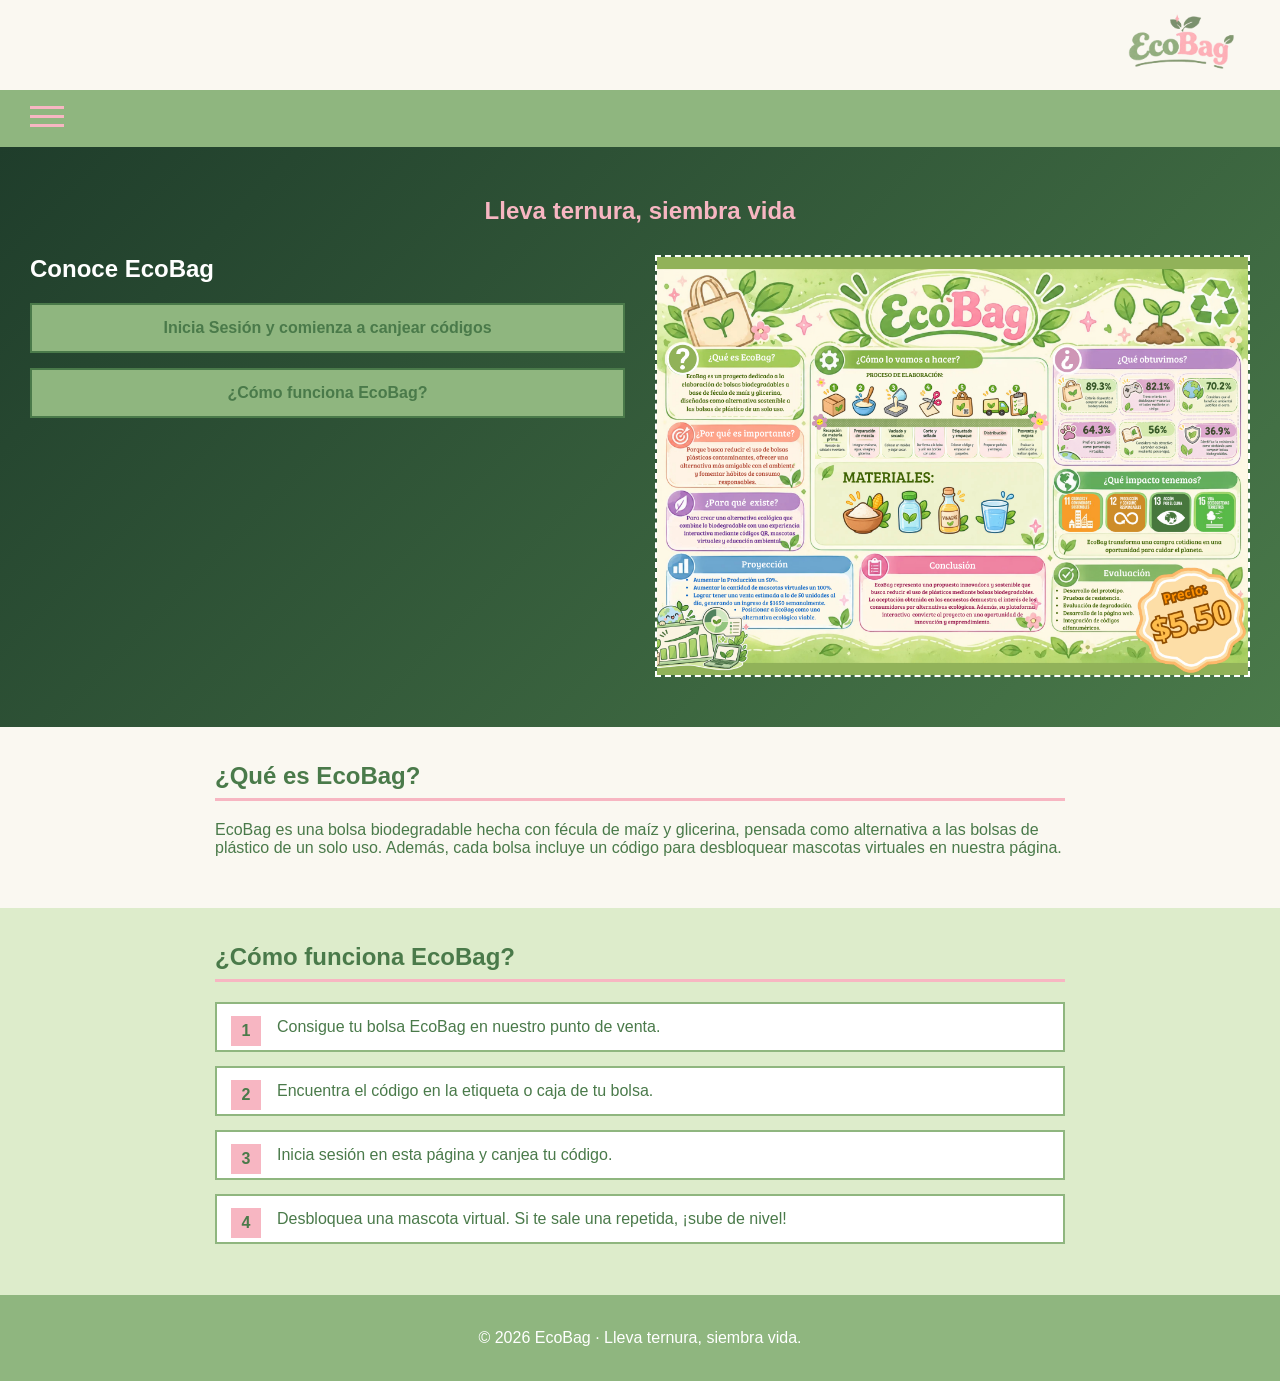
<file: index.html>
<!DOCTYPE html>
<html lang="es">
<head>
  <meta charset="UTF-8">
  <meta name="viewport" content="width=device-width, initial-scale=1.0">
  <title>EcoBag | Inicio</title>
  <link rel="stylesheet" href="css/estilos.css">
</head>
<body>

  <div class="cabecera">
    <header class="encabezado">
      <img src="img/logo.png" alt="Logo EcoBag" class="logo">
    </header>

    <div class="barra-menu">
      <button type="button" class="hamburguesa" id="btn-menu" aria-label="Abrir menú">
        <span></span><span></span><span></span>
      </button>
    </div>

    <nav class="menu-lateral" id="menu-lateral">
      <a href="index.html">Inicio</a>
      <a href="login.html">Iniciar Sesión</a>
      <a href="producto.html">Nuestro Producto</a>
      <a href="empresa.html">Nuestra Empresa</a>
      <a href="servicio.html">Servicio al Cliente</a>
    </nav>
  </div>

  <section class="hero">
    <h1>Lleva ternura, siembra vida</h1>

    <div>
      <h2>Conoce EcoBag</h2>
      <a href="login.html" class="boton-enlace">Inicia Sesión y comienza a canjear códigos</a>
      <a href="#como-funciona" class="boton-enlace">¿Cómo funciona EcoBag?</a>
    </div>

    <!-- Cuando tengan la foto, cambien este div por: <img src="img/paquete.png" alt="Paquete de bolsas EcoBag"> -->
    <img src="img/paquete.jpeg" alt="" class="foto-paquete-img">
  </section>

  <section class="seccion">
    <h2>¿Qué es EcoBag?</h2>
    <p>EcoBag es una bolsa biodegradable hecha con fécula de maíz y glicerina, pensada como alternativa a las bolsas de plástico de un solo uso. Además, cada bolsa incluye un código para desbloquear mascotas virtuales en nuestra página.</p>
  </section>

  <section class="seccion alterna" id="como-funciona">
    <h2>¿Cómo funciona EcoBag?</h2>
    <ol class="pasos">
      <li>Consigue tu bolsa EcoBag en nuestro punto de venta.</li>
      <li>Encuentra el código en la etiqueta o caja de tu bolsa.</li>
      <li>Inicia sesión en esta página y canjea tu código.</li>
      <li>Desbloquea una mascota virtual. Si te sale una repetida, ¡sube de nivel!</li>
    </ol>
  </section>

  <footer class="pie">
    <p>© 2026 EcoBag · Lleva ternura, siembra vida.</p>
  </footer>

  <script src="js/menu.js"></script>
</body>
</html>
</file>
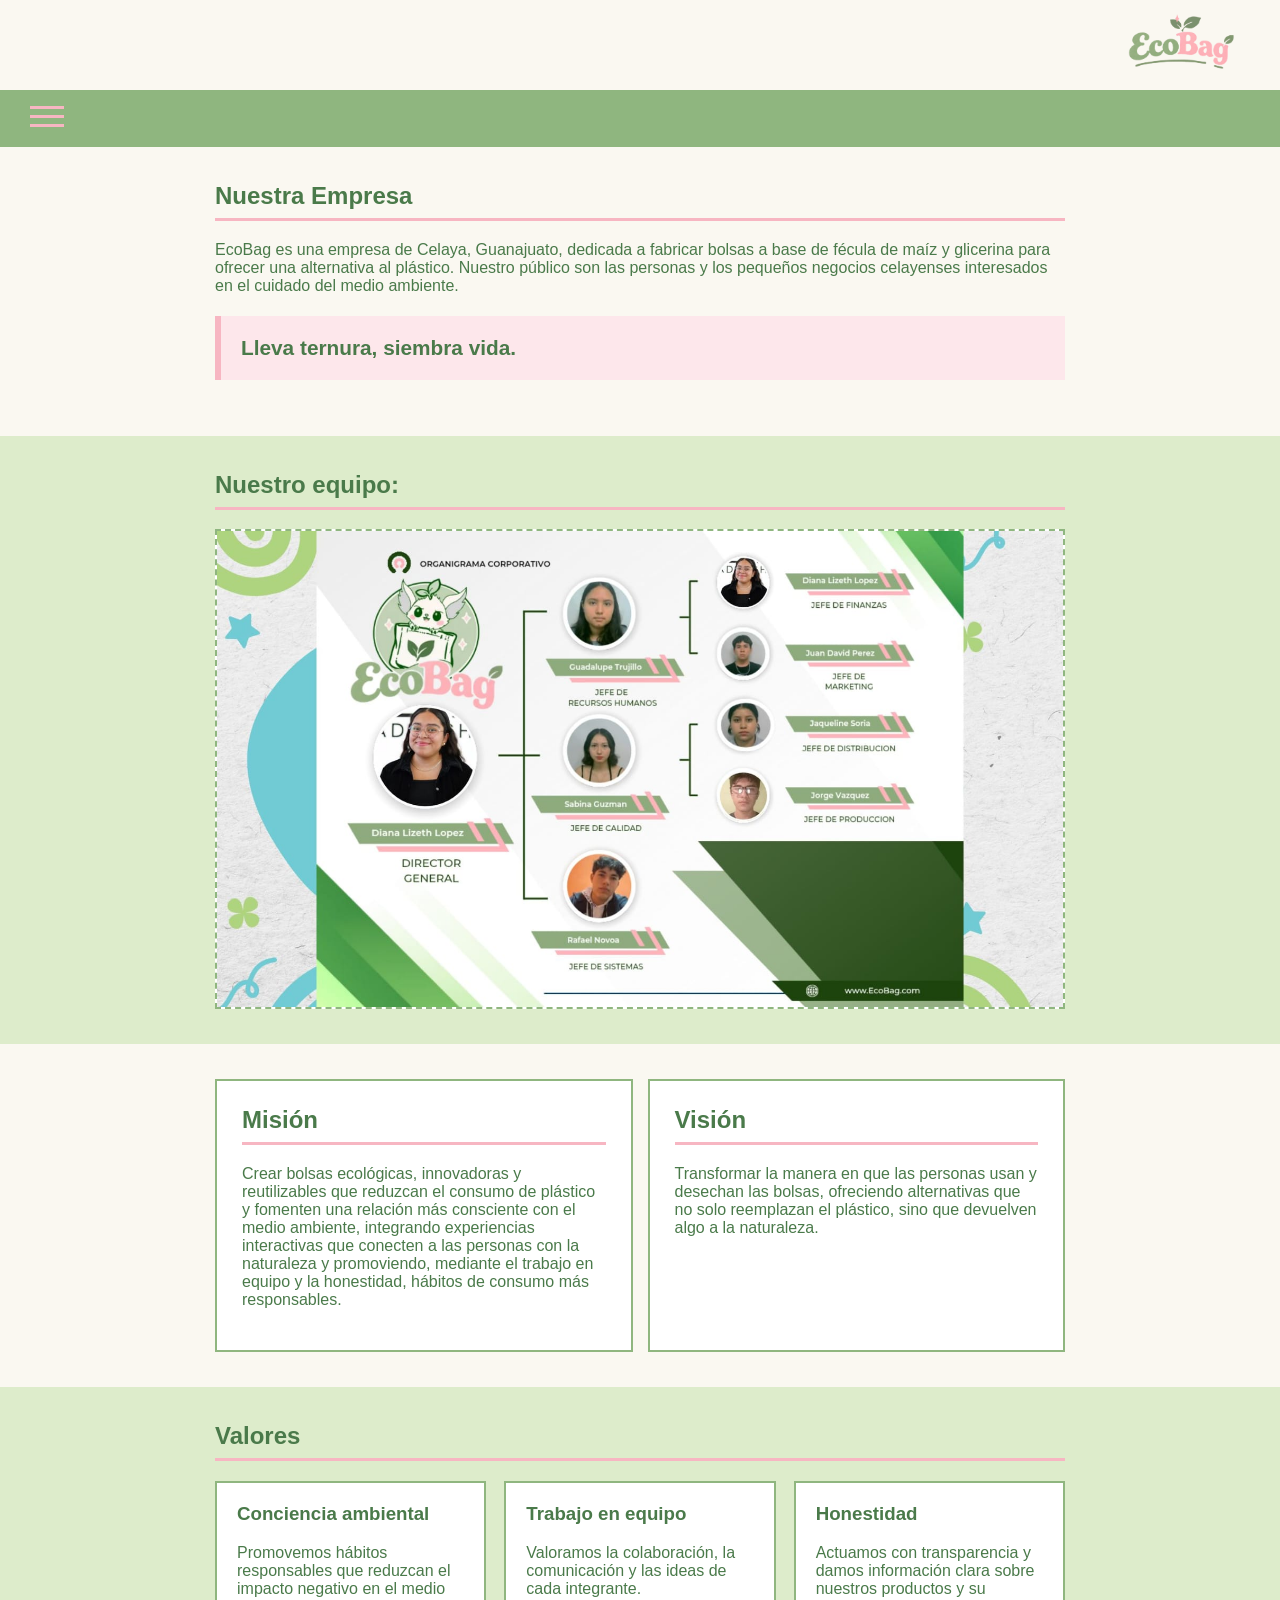
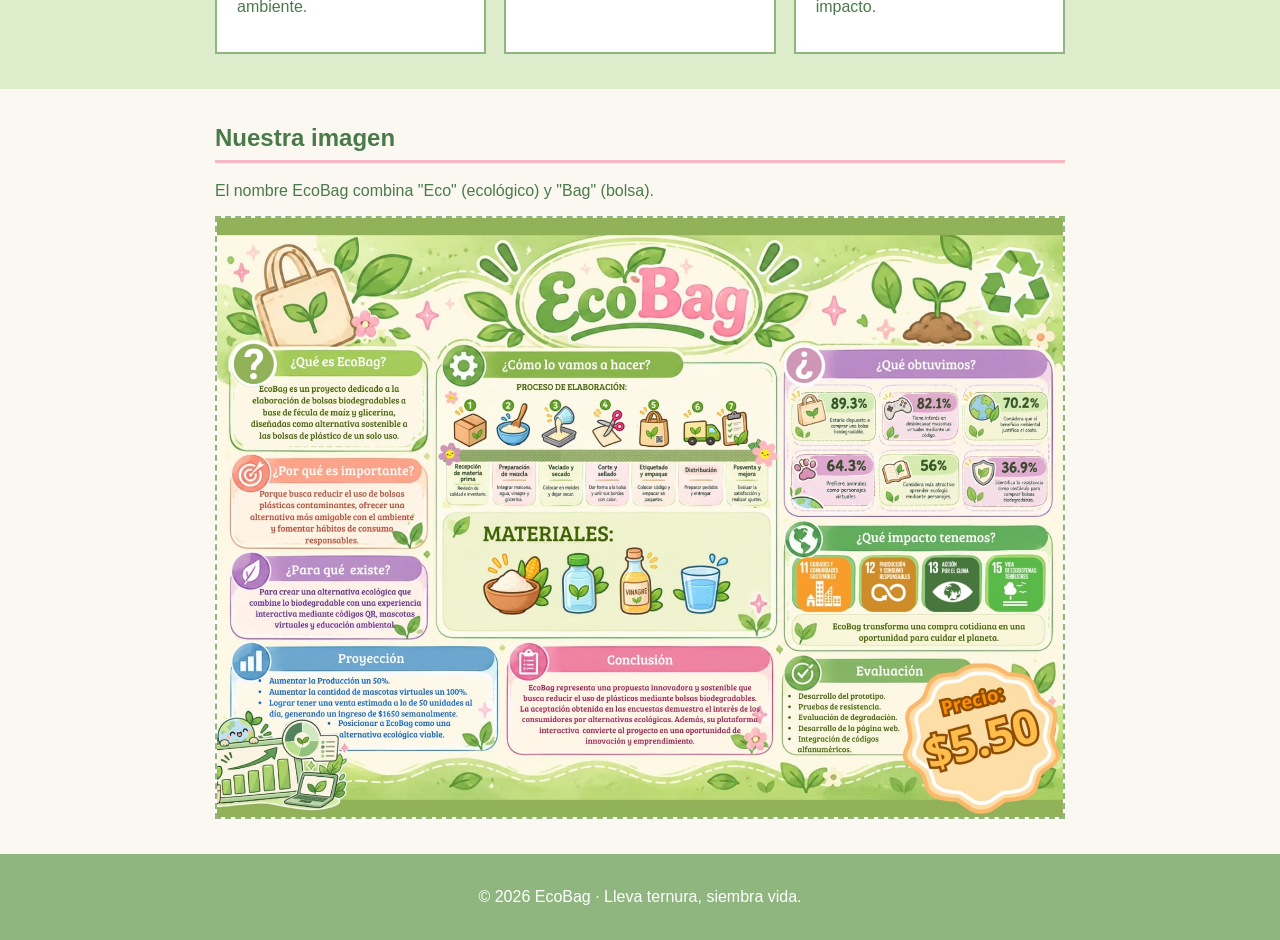
<file: empresa.html>
<!DOCTYPE html>
<html lang="es">
<head>
  <meta charset="UTF-8">
  <meta name="viewport" content="width=device-width, initial-scale=1.0">
  <title>EcoBag | Nuestra Empresa</title>
  <link rel="stylesheet" href="css/estilos.css">
</head>
<body>

  <div class="cabecera">
    <header class="encabezado">
      <img src="img/logo.png" alt="Logo EcoBag" class="logo">
    </header>

    <div class="barra-menu">
      <button type="button" class="hamburguesa" id="btn-menu" aria-label="Abrir menú">
        <span></span><span></span><span></span>
      </button>
    </div>

    <nav class="menu-lateral" id="menu-lateral">
      <a href="index.html">Inicio</a>
      <a href="login.html">Iniciar Sesión</a>
      <a href="producto.html">Nuestro Producto</a>
      <a href="empresa.html">Nuestra Empresa</a>
      <a href="servicio.html">Servicio al Cliente</a>
    </nav>
  </div>

  <section class="seccion">
    <h2>Nuestra Empresa</h2>
    <p>EcoBag es una empresa de Celaya, Guanajuato, dedicada a fabricar bolsas a base de fécula de maíz y glicerina para ofrecer una alternativa al plástico. Nuestro público son las personas y los pequeños negocios celayenses interesados en el cuidado del medio ambiente.</p>
    <p class="eslogan">Lleva ternura, siembra vida.</p>
  </section>

  <section class="seccion alterna">
    <h2>Nuestro equipo:</h2>
    <!-- Pongan su cronograma en img/cronograma.png -->
    <img src="img/cronograma.jpeg" alt="Nuestro cronograma (pon aquí img/cronograma.png)" class="img-grande">
  </section>

  <section class="seccion">
    <div class="duo">
      <div class="panel-duo">
        <h2>Misión</h2>
        <p>Crear bolsas ecológicas, innovadoras y reutilizables que reduzcan el consumo de plástico y fomenten una relación más consciente con el medio ambiente, integrando experiencias interactivas que conecten a las personas con la naturaleza y promoviendo, mediante el trabajo en equipo y la honestidad, hábitos de consumo más responsables.</p>
      </div>
      <div class="panel-duo">
        <h2>Visión</h2>
        <p>Transformar la manera en que las personas usan y desechan las bolsas, ofreciendo alternativas que no solo reemplazan el plástico, sino que devuelven algo a la naturaleza.</p>
      </div>
    </div>
  </section>

  <section class="seccion alterna">
    <h2>Valores</h2>
    <div class="tarjetas">
      <div class="tarjeta">
        <h3>Conciencia ambiental</h3>
        <p>Promovemos hábitos responsables que reduzcan el impacto negativo en el medio ambiente.</p>
      </div>
      <div class="tarjeta">
        <h3>Trabajo en equipo</h3>
        <p>Valoramos la colaboración, la comunicación y las ideas de cada integrante.</p>
      </div>
      <div class="tarjeta">
        <h3>Honestidad</h3>
        <p>Actuamos con transparencia y damos información clara sobre nuestros productos y su impacto.</p>
      </div>
    </div>
  </section>

  <section class="seccion">
    <h2>Nuestra imagen</h2>
    <p>El nombre EcoBag combina "Eco" (ecológico) y "Bag" (bolsa).</p>
    <!-- Pongan su panel en img/panel.png -->
    <img src="img/panel.jpeg" alt="Nuestro panel (pon aquí img/panel.png)" class="img-grande">
  </section>

  <footer class="pie">
    <p>© 2026 EcoBag · Lleva ternura, siembra vida.</p>
  </footer>

  <script src="js/menu.js"></script>
</body>
</html>
</file>
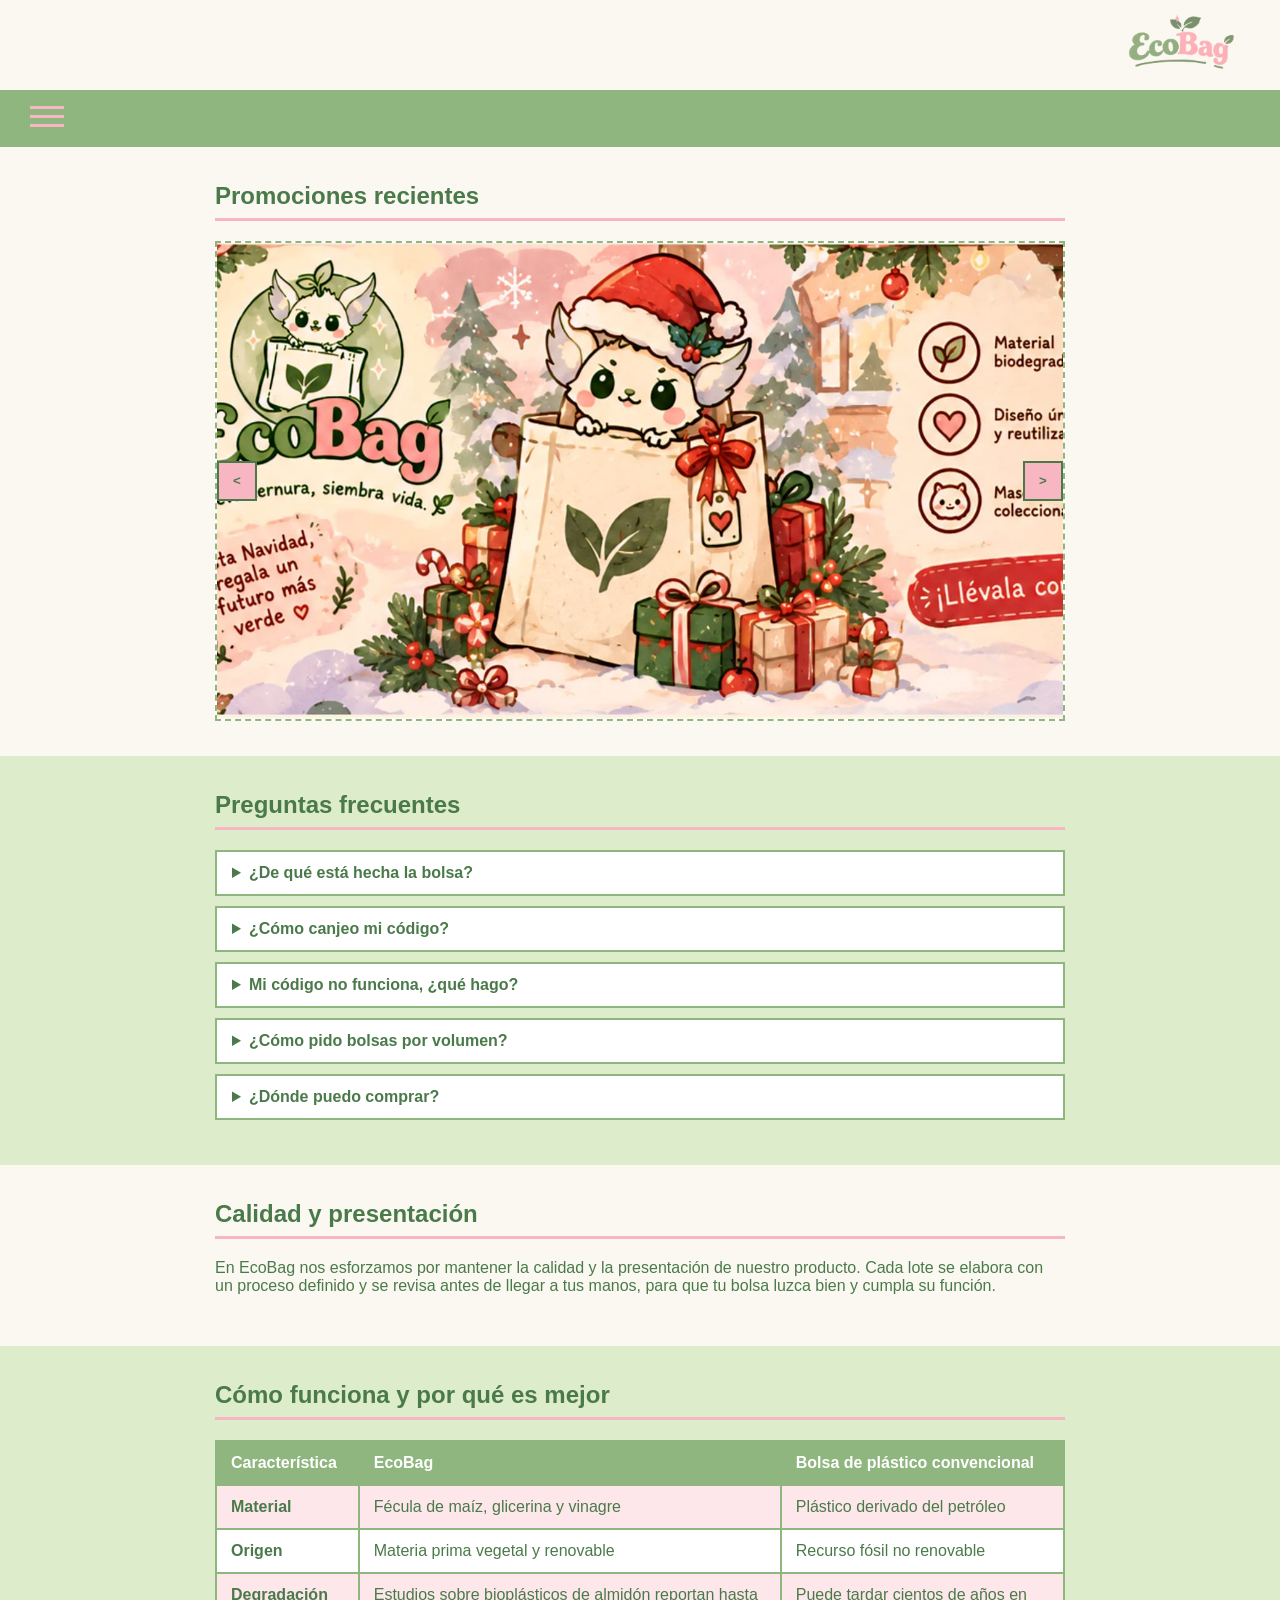
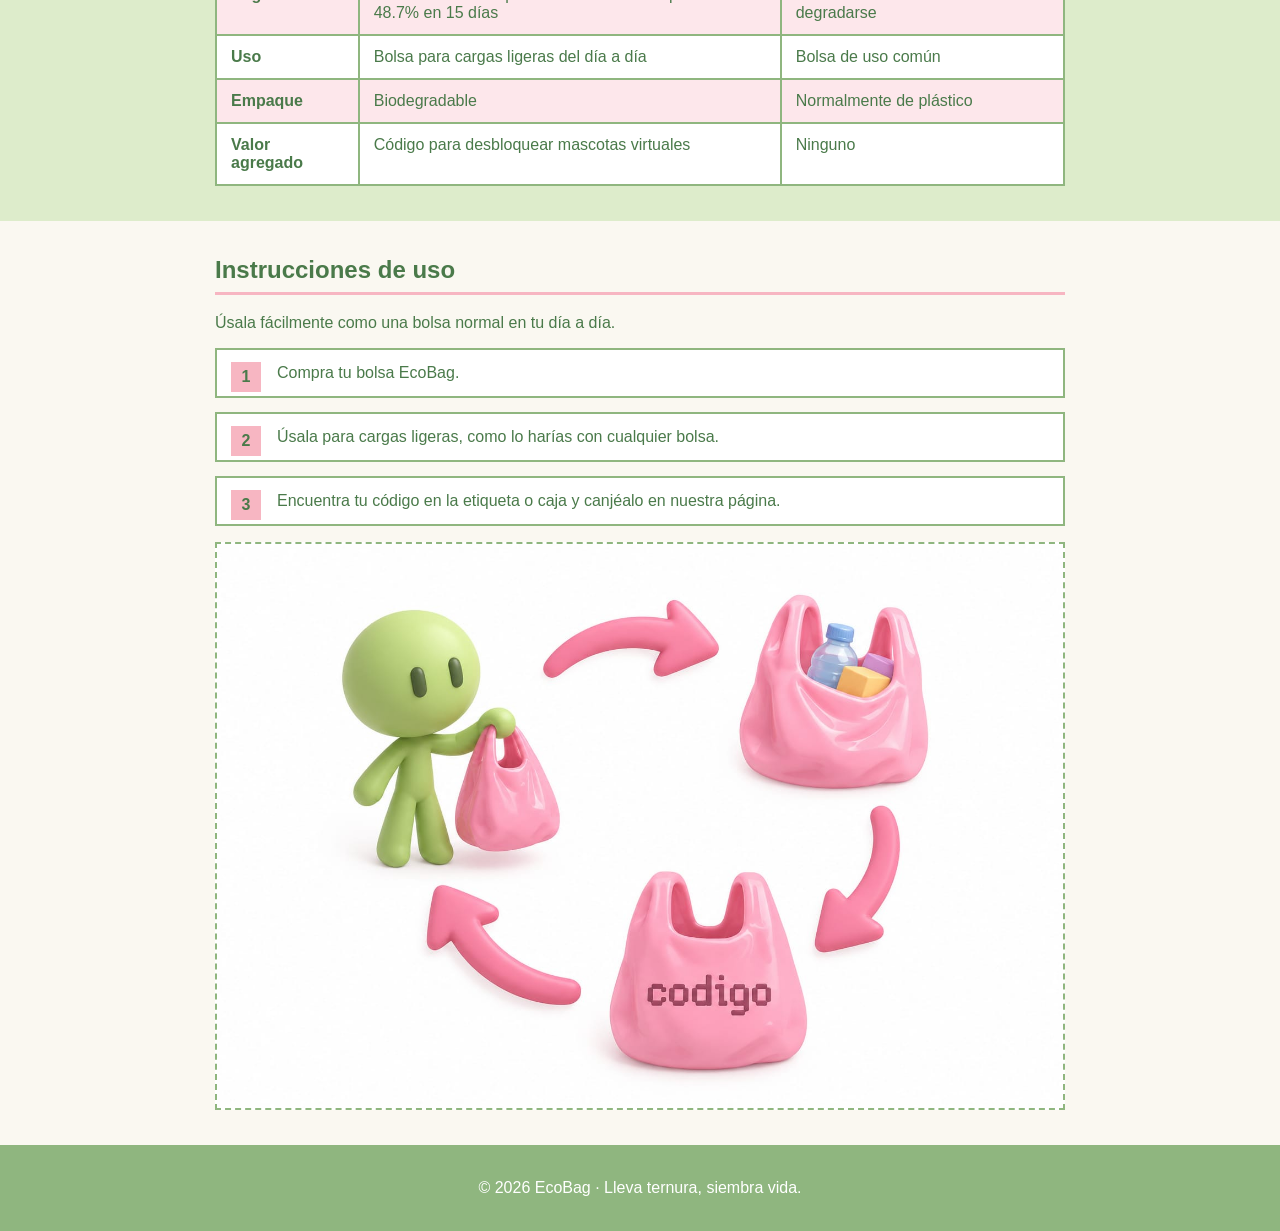
<file: producto.html>
<!DOCTYPE html>
<html lang="es">
<head>
  <meta charset="UTF-8">
  <meta name="viewport" content="width=device-width, initial-scale=1.0">
  <title>EcoBag | Nuestro Producto</title>
  <link rel="stylesheet" href="css/estilos.css">
</head>
<body>

  <div class="cabecera">
    <header class="encabezado">
      <img src="img/logo.png" alt="Logo EcoBag" class="logo">
    </header>

    <div class="barra-menu">
      <button type="button" class="hamburguesa" id="btn-menu" aria-label="Abrir menú">
        <span></span><span></span><span></span>
      </button>
    </div>

    <nav class="menu-lateral" id="menu-lateral">
      <a href="index.html">Inicio</a>
      <a href="login.html">Iniciar Sesión</a>
      <a href="producto.html">Nuestro Producto</a>
      <a href="empresa.html">Nuestra Empresa</a>
      <a href="servicio.html">Servicio al Cliente</a>
    </nav>
  </div>

  <section class="seccion">
    <h2>Promociones recientes</h2>
    <div class="carrusel">
      <div class="slide"><img src="img/promo1.jpeg" alt="Promoción 1 "></div>
      <div class="slide"><img src="img/promo2.jpeg" alt="Promoción 2 "></div>
      <div class="slide"><img src="img/promo3.jpeg" alt="Promoción 3 "></div>
      <button type="button" id="prev" aria-label="Anterior">&lt;</button>
      <button type="button" id="next" aria-label="Siguiente">&gt;</button>
    </div>
  </section>

  <section class="seccion alterna">
    <h2>Preguntas frecuentes</h2>
    <details>
      <summary>¿De qué está hecha la bolsa?</summary>
      <p>De fécula de maíz, glicerina y vinagre.</p>
    </details>
    <details>
      <summary>¿Cómo canjeo mi código?</summary>
      <p>Inicia sesión en la página, entra a tu jardín, da clic en "Canjear Código" y escribe el código que viene en la etiqueta o caja de tu bolsa.</p>
    </details>
    <details>
      <summary>Mi código no funciona, ¿qué hago?</summary>
      <p>Escríbenos con tu código y una foto de la etiqueta, y lo revisamos.</p>
    </details>
    <details>
      <summary>¿Cómo pido bolsas por volumen?</summary>
      <p>Contáctanos desde Servicio al Cliente y acordamos tu pedido directamente con el equipo.</p>
    </details>
    <details>
      <summary>¿Dónde puedo comprar?</summary>
      <p>Vendemos en nuestro punto de venta en Celaya, Guanajuato, y en bazares y ferias locales.</p>
    </details>
  </section>

  <section class="seccion">
    <h2>Calidad y presentación</h2>
    <p>En EcoBag nos esforzamos por mantener la calidad y la presentación de nuestro producto. Cada lote se elabora con un proceso definido y se revisa antes de llegar a tus manos, para que tu bolsa luzca bien y cumpla su función.</p>
  </section>

  <section class="seccion alterna">
    <h2>Cómo funciona y por qué es mejor</h2>
    <div class="tabla-contenedor">
      <table class="tabla">
        <tr><th>Característica</th><th>EcoBag</th><th>Bolsa de plástico convencional</th></tr>
        <tr><td>Material</td><td>Fécula de maíz, glicerina y vinagre</td><td>Plástico derivado del petróleo</td></tr>
        <tr><td>Origen</td><td>Materia prima vegetal y renovable</td><td>Recurso fósil no renovable</td></tr>
        <tr><td>Degradación</td><td>Estudios sobre bioplásticos de almidón reportan hasta 48.7% en 15 días</td><td>Puede tardar cientos de años en degradarse</td></tr>
        <tr><td>Uso</td><td>Bolsa para cargas ligeras del día a día</td><td>Bolsa de uso común</td></tr>
        <tr><td>Empaque</td><td>Biodegradable</td><td>Normalmente de plástico</td></tr>
        <tr><td>Valor agregado</td><td>Código para desbloquear mascotas virtuales</td><td>Ninguno</td></tr>
      </table>
    </div>
  </section>

  <section class="seccion">
    <h2>Instrucciones de uso</h2>
    <p>Úsala fácilmente como una bolsa normal en tu día a día.</p>
    <ol class="pasos">
      <li>Compra tu bolsa EcoBag.</li>
      <li>Úsala para cargas ligeras, como lo harías con cualquier bolsa.</li>
      <li>Encuentra tu código en la etiqueta o caja y canjéalo en nuestra página.</li>
    </ol>
    <!-- Pongan su imagen en img/uso.png -->
    <img src="img/uso.jpeg" alt="Imagen de uso (pon aquí img/uso.png)" class="img-grande">
  </section>

  <script src="js/carrusel.js"></script>

  <footer class="pie">
    <p>© 2026 EcoBag · Lleva ternura, siembra vida.</p>
  </footer>

  <script src="js/menu.js"></script>
</body>
</html>
</file>
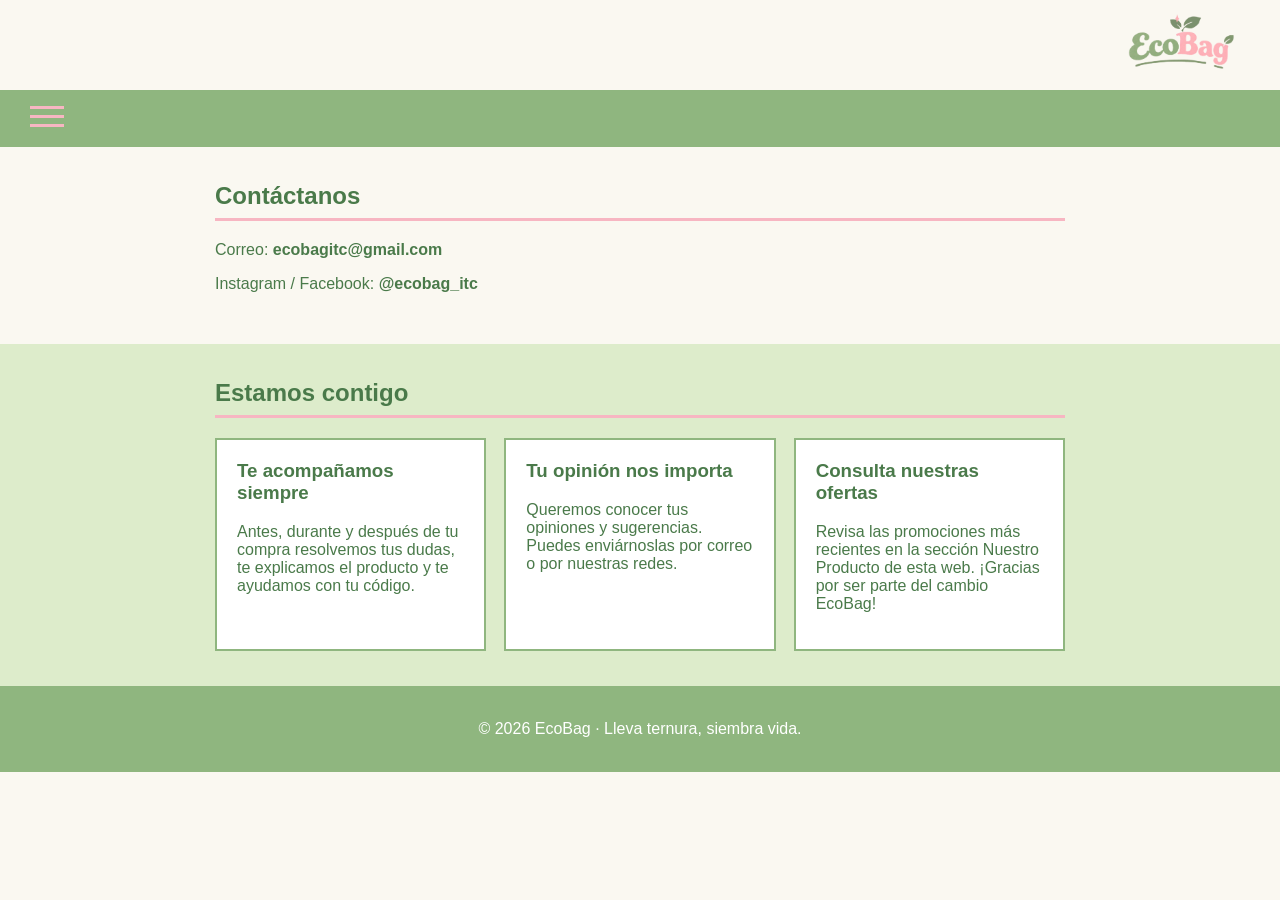
<file: servicio.html>
<!DOCTYPE html>
<html lang="es">
<head>
  <meta charset="UTF-8">
  <meta name="viewport" content="width=device-width, initial-scale=1.0">
  <title>EcoBag | Servicio al Cliente</title>
  <link rel="stylesheet" href="css/estilos.css">
</head>
<body>

  <div class="cabecera">
    <header class="encabezado">
      <img src="img/logo.png" alt="Logo EcoBag" class="logo">
    </header>

    <div class="barra-menu">
      <button type="button" class="hamburguesa" id="btn-menu" aria-label="Abrir menú">
        <span></span><span></span><span></span>
      </button>
    </div>

    <nav class="menu-lateral" id="menu-lateral">
      <a href="index.html">Inicio</a>
      <a href="login.html">Iniciar Sesión</a>
      <a href="producto.html">Nuestro Producto</a>
      <a href="empresa.html">Nuestra Empresa</a>
      <a href="servicio.html">Servicio al Cliente</a>
    </nav>
  </div>

  <section class="seccion">
    <h2>Contáctanos</h2>
    <!-- CAMBIEN ESTOS DATOS POR LOS REALES -->
    <p>Correo: <strong>ecobagitc@gmail.com</strong></p>
    <p>Instagram / Facebook: <strong>@ecobag_itc</strong></p>
  </section>

  <section class="seccion alterna">
    <h2>Estamos contigo</h2>
    <div class="tarjetas">
      <div class="tarjeta">
        <h3>Te acompañamos siempre</h3>
        <p>Antes, durante y después de tu compra resolvemos tus dudas, te explicamos el producto y te ayudamos con tu código.</p>
      </div>
      <div class="tarjeta">
        <h3>Tu opinión nos importa</h3>
        <p>Queremos conocer tus opiniones y sugerencias. Puedes enviárnoslas por correo o por nuestras redes.</p>
      </div>
      <div class="tarjeta">
        <h3>Consulta nuestras ofertas</h3>
        <p>Revisa las promociones más recientes en la sección Nuestro Producto de esta web. ¡Gracias por ser parte del cambio EcoBag!</p>
      </div>
    </div>
  </section>

  <footer class="pie">
    <p>© 2026 EcoBag · Lleva ternura, siembra vida.</p>
  </footer>

  <script src="js/menu.js"></script>
</body>
</html>
</file>
<file: css/estilos.css>
/* ---------- Colores de EcoBag (cámbialos aquí y se actualiza todo) ---------- */
:root {
  --crema: #FAF8F1;
  --verde: #8FB67F;
  --verde-oscuro: #4A7A4A;
  --verde-claro: #DDECCB;
  --rosa: #F7B6C2;
  --rosa-claro: #FDE7EB;
}

* { box-sizing: border-box; }

body {
  margin: 0;
  font-family: Arial, sans-serif;
  background: var(--crema);
  color: var(--verde-oscuro);
}

/* ---------- Encabezado y menú ---------- */
.encabezado {
  display: flex;
  justify-content: flex-end;
  padding: 10px 30px;
}

.logo { height: 70px; }

.menu {
  display: flex;
  gap: 25px;
  padding: 15px 30px;
  background: var(--verde);
}

.menu a {
  color: white;
  text-decoration: none;
  font-weight: bold;
}

.menu a:hover { color: var(--rosa-claro); }

/* ---------- Botones (cuadrados) ---------- */
.boton {
  width: 100%;
  padding: 10px;
  border-radius: 0;
  border: 2px solid var(--verde-oscuro);
  background: var(--crema);
  color: var(--verde-oscuro);
  font-weight: bold;
  cursor: pointer;
}

.boton:hover { background: var(--rosa); }

.enlace {
  background: none;
  border: none;
  color: var(--verde-oscuro);
  font-weight: bold;
  text-decoration: underline;
  cursor: pointer;
  padding: 0;
}

/* ---------- Formularios de login y registro ---------- */
.contenedor-form {
  display: flex;
  flex-direction: column;
  align-items: center;
  padding: 40px 20px;
}

.caja {
  width: 100%;
  max-width: 380px;
  padding: 25px;
  background: var(--verde);
  color: white;
}

.caja h2 { text-align: center; margin-top: 0; }

.caja label { display: block; margin-top: 12px; }

.caja input {
  width: 100%;
  padding: 10px;
  margin: 5px 0 10px;
  border: none;
  border-radius: 0;
}

.caja .boton { margin-top: 15px; }

.caja p { text-align: center; margin-bottom: 0; }

.caja .enlace { color: var(--verde-oscuro); }

.oculto { display: none; }

.mensaje {
  margin-top: 20px;
  font-weight: bold;
  text-align: center;
}

.mensaje.error { color: #B03A48; }
.mensaje.exito { color: var(--verde-oscuro); }

/* =====================================================
   MENÚ CON HAMBURGUESA (lateral)
   ===================================================== */
.cabecera { position: relative; }

.barra-menu {
  background: var(--verde);
  padding: 10px 30px;
}

.hamburguesa {
  position: relative;
  z-index: 11;
  background: none;
  border: none;
  padding: 0;
  cursor: pointer;
}

.hamburguesa span {
  display: block;
  width: 34px;
  height: 3px;
  margin: 6px 0;
  background: var(--rosa);
}

.menu-lateral {
  display: none;
  position: absolute;
  top: 100%;
  left: 0;
  width: 260px;
  padding: 10px 15px 30px;
  background: var(--verde);
  z-index: 10;
}

.menu-lateral.abierto { display: block; }

.menu-lateral a {
  display: block;
  padding: 18px 10px;
  color: white;
  font-weight: bold;
  text-align: center;
  text-decoration: none;
  border-bottom: 2px solid white;
}

.menu-lateral a:hover { background: var(--verde-oscuro); }

/* =====================================================
   PÁGINAS INFORMATIVAS
   ===================================================== */
.hero {
  display: grid;
  grid-template-columns: 1fr 1fr;
  gap: 30px;
  padding: 50px 30px;
  background: linear-gradient(135deg, #1F3D2B, var(--verde-oscuro));
  color: white;
}

.hero h1 {
  grid-column: 1 / -1;
  margin: 0;
  text-align: center;
  color: var(--rosa);
}

.hero h2 { margin-top: 0; }

.boton-enlace {
  display: block;
  margin-bottom: 15px;
  padding: 14px;
  background: var(--verde);
  border: 2px solid var(--verde-oscuro);
  border-radius: 0;
  color: var(--verde-oscuro);
  font-weight: bold;
  text-align: center;
  text-decoration: none;
}

.boton-enlace:hover { background: var(--rosa); }

.foto-paquete {
  display: flex;
  align-items: center;
  justify-content: center;
  min-height: 220px;
  padding: 20px;
  background: var(--verde);
  border: 2px dashed white;
  color: var(--verde-oscuro);
  font-weight: bold;
  text-align: center;
}

.seccion {
  max-width: 900px;
  margin: 0 auto;
  padding: 35px 25px;
}

.seccion h2 {
  margin-top: 0;
  padding-bottom: 8px;
  border-bottom: 3px solid var(--rosa);
}

.seccion.alterna {
  max-width: none;
  background: var(--verde-claro);
}

.seccion.alterna > * { max-width: 850px; margin-left: auto; margin-right: auto; }

.tarjetas {
  display: grid;
  grid-template-columns: repeat(auto-fit, minmax(220px, 1fr));
  gap: 18px;
}

.tarjeta {
  padding: 20px;
  background: white;
  border: 2px solid var(--verde);
}

.tarjeta h3 { margin-top: 0; }

.pasos { counter-reset: paso; list-style: none; padding: 0; }

.pasos li {
  counter-increment: paso;
  margin-bottom: 14px;
  padding: 14px 14px 14px 60px;
  position: relative;
  background: white;
  border: 2px solid var(--verde);
}

.pasos li::before {
  content: counter(paso);
  position: absolute;
  left: 14px;
  top: 12px;
  width: 30px;
  height: 30px;
  line-height: 30px;
  text-align: center;
  background: var(--rosa);
  font-weight: bold;
}

.eslogan {
  padding: 20px;
  background: var(--rosa-claro);
  border-left: 6px solid var(--rosa);
  font-size: 1.3em;
  font-weight: bold;
}

details {
  margin-bottom: 10px;
  background: white;
  border: 2px solid var(--verde);
}

summary {
  padding: 12px 15px;
  font-weight: bold;
  cursor: pointer;
}

details p { margin: 0; padding: 0 15px 15px; }

.pie {
  padding: 18px;
  background: var(--verde);
  color: white;
  text-align: center;
}

@media (max-width: 700px) {
  .hero { grid-template-columns: 1fr; }
}

/* =====================================================
   CAMBIOS: fondo de login, carrusel, tabla, misión/visión
   ===================================================== */
img { max-width: 100%; }

/* Fondo de login y registro: pon tu imagen en img/fondo-login.jpg */
body.fondo-login {
  min-height: 100vh;
  background: var(--verde-claro) url("../img/fondo-login.jpg") center / cover fixed no-repeat;
}

/* Imágenes grandes que pondrán ustedes (alt = texto que se ve mientras no estén) */
.img-grande {
  display: block;
  width: 100%;
  min-height: 260px;
  object-fit: cover;
  background: white;
  border: 2px dashed var(--verde);
}

/* Carrusel de promociones */
.carrusel { position: relative; background: white; border: 2px dashed var(--verde); }
.slide { display: none; }
.slide.activo { display: block; }
.slide img { display: block; width: 100%; aspect-ratio: 16 / 9; object-fit: cover; }
.carrusel button {
  position: absolute;
  top: 50%;
  transform: translateY(-50%);
  width: 40px;
  height: 40px;
  background: var(--rosa);
  border: 2px solid var(--verde-oscuro);
  border-radius: 0;
  color: var(--verde-oscuro);
  font-weight: bold;
  cursor: pointer;
}
#prev { left: 0; }
#next { right: 0; }

/* Tabla comparativa */
.tabla-contenedor { overflow-x: auto; }
.tabla { width: 100%; border-collapse: collapse; background: white; }
.tabla th, .tabla td { padding: 12px 14px; border: 2px solid var(--verde); text-align: left; vertical-align: top; }
.tabla th { background: var(--verde); color: white; }
.tabla tr:nth-child(even) td { background: var(--rosa-claro); }
.tabla td:first-child { font-weight: bold; }

/* Misión y visión: al pasar el mouse, una crece y la otra se achica */
.duo { display: flex; gap: 15px; }
.panel-duo {
  flex: 1;
  padding: 25px;
  background: white;
  border: 2px solid var(--verde);
  transition: flex .4s, background .4s;
}
.duo:hover .panel-duo { flex: .6; }
.duo .panel-duo:hover { flex: 1.6; background: var(--rosa-claro); }
.panel-duo h2 { margin-top: 0; }

@media (max-width: 700px) {
  .duo { flex-direction: column; }
  .duo:hover .panel-duo, .duo .panel-duo:hover { flex: 1; }
}

/* Foto del paquete en Inicio */
.foto-paquete-img {
  display: block;
  width: 100%;
  min-height: 220px;
  object-fit: cover;
  border: 2px dashed white;
}
</file>
